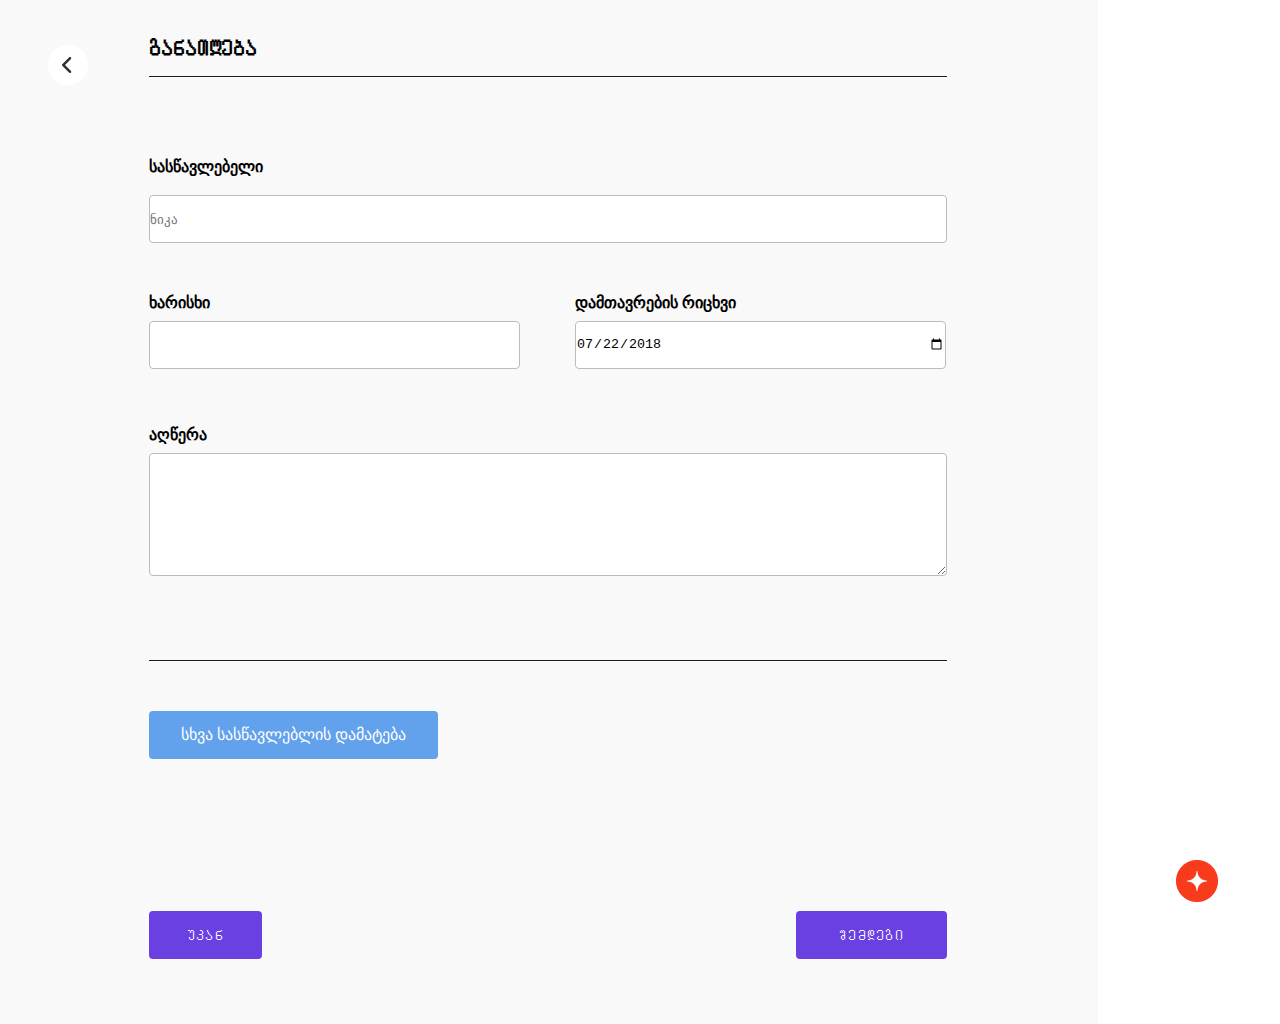
<file: pages/education.html>
<!DOCTYPE html>
<html lang="en">
  <head>
    <meta charset="UTF-8" />
    <meta http-equiv="X-UA-Compatible" content="IE=edge" />
    <meta name="viewport" content="width=device-width, initial-scale=1.0" />
    <link rel="stylesheet" href="css/experience.css" />
    <title>Education</title>
  </head>
  <body>
    <div class="container">
      <div class="left_side">
        <div class="back">
            <a href="education.html" >

                <img src="img/Group 4.png" alt="back" />    
            </a>
        </div>
                
        <div class="header">           
            <h2>ᲒᲐᲜᲐᲗᲚᲔᲑᲐ</h2>
            <div>
                <div class="divider"></div>
            </div>
            
        </div>

        <div class="form">
            <form action="/action_page.php">
             <div>
                <label for="name">სასწავლებელი</label><br />
                <input type="text" id="name" name="name" value="" placeholder="ნიკა" minlength="2" lang="ka" required>

                </div>
                
               
              </form>


        
        </div>

        <div class="calendar">
            <div>
               
               <form action="/action_page.php" method="get">
                <p><label>ხარისხი</label></p>
                <input list="browsers" name="browser" id="browser">
                <datalist id="browsers">
                  <option value="ბაკალავრი">
                  <option value="მაგისტრი">
                  
                </datalist>
                
              </form>

            </div>

            <div>
                <p><label id="label_end">დამთავრების რიცხვი</label></p>
                <input type="date" id="end" name="trip-start"
                value="2018-07-22"
                min="2018-01-01" max="2018-12-31">

            </div>
        </div>

        <div class="description">
            <p><label>აღწერა</label></p>
           <textarea name="" id="" >

           </textarea>
        </div>

        
        

            <div>
                <div id="divider" class="divider"></div>
            </div>
        


            <div class="more_experience">
                <div>
                    <button class="btn">სხვა სასწავლებლის დამატება </button>
                </div>
            </div>


           <div class="next_page">
            <div>
               <a href="experience.html">

                   <button class="back_btn">ᲣᲙᲐᲜ</button>
               </a>
            </div>
            <div>

                <button class="next_btn">ᲨᲔᲛᲓᲔᲒᲘ</button>
            </div>
           
           </div>

         
        
      </div>
      
      <div class="right_side">
            <div> 
               
                
            </div>

        <div class="logo">
            <img src="img/LOGO-12 1.png" alt="logo" > 
        </div>
    </div>
      
    </div>

   
  </body>
</html>
</file>
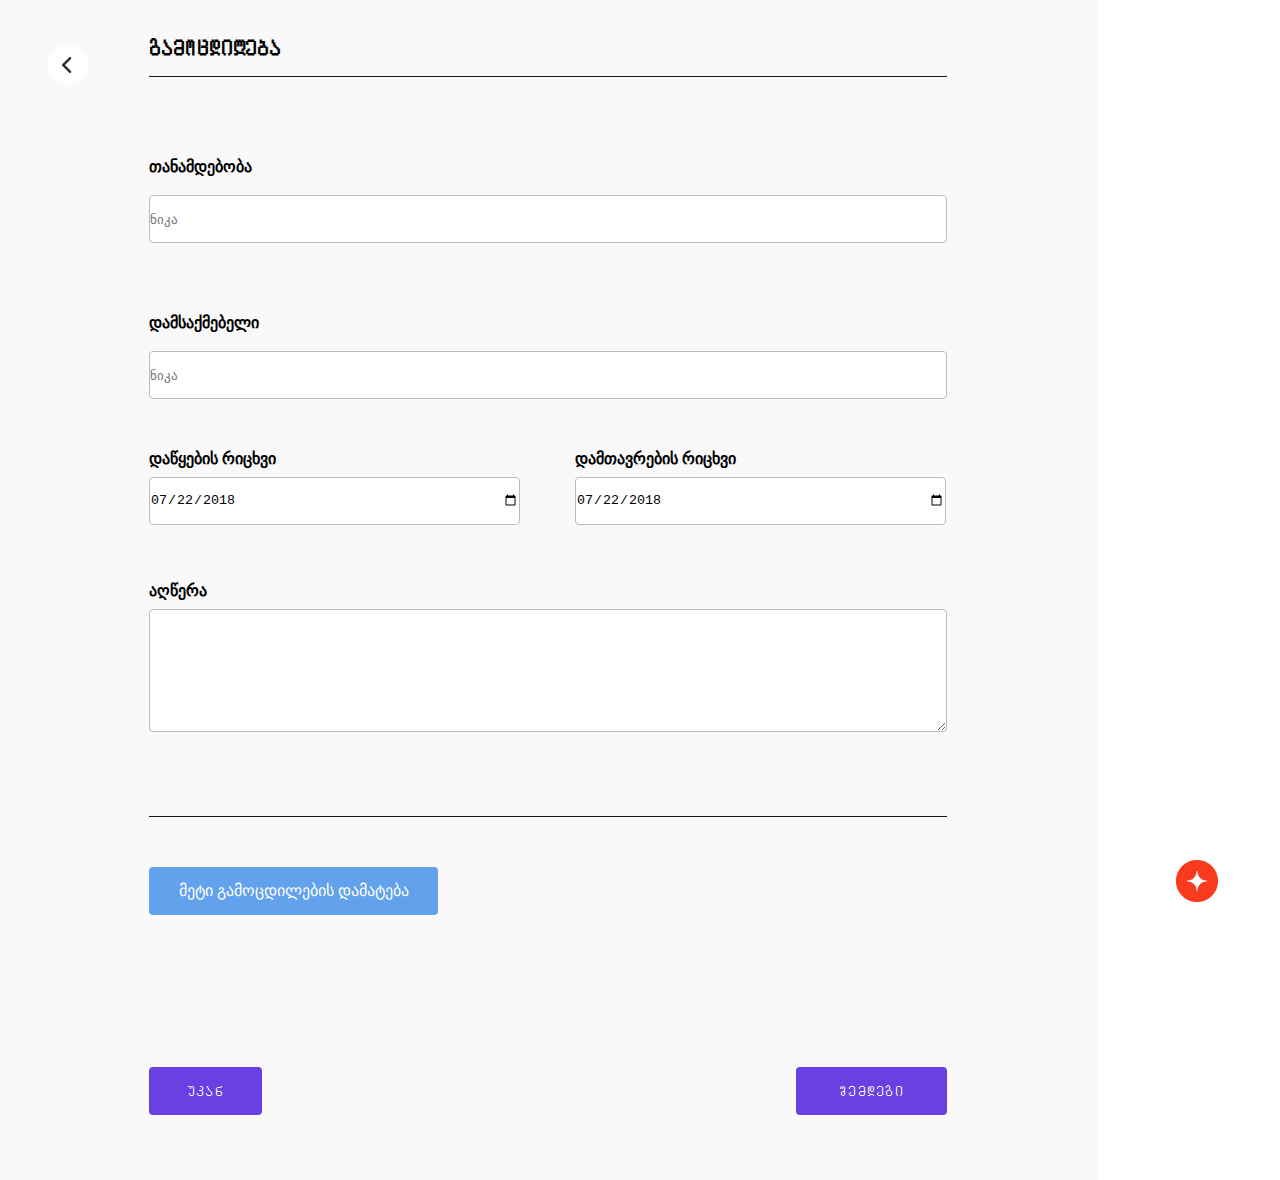
<file: pages/experience.html>
<!DOCTYPE html>
<html lang="en">
  <head>
    <meta charset="UTF-8" />
    <meta http-equiv="X-UA-Compatible" content="IE=edge" />
    <meta name="viewport" content="width=device-width, initial-scale=1.0" />
    <link rel="stylesheet" href="css/experience.css" />
    <title>Experience</title>
  </head>
  <body>
    <div class="container">
      <div class="left_side">
        <div class="back">
            <a href="info.html" >

                <img src="img/Group 4.png" alt="back" />    
            </a>
        </div>
                
        <div class="header">           
            <h2>ᲒᲐᲛᲝᲪᲓᲘᲚᲔᲑᲐ</h2>
            <div>
                <div class="divider"></div>
            </div>
            
        </div>

        <div class="form">
            <form action="/action_page.php">
             <div>
                <label for="name">თანამდებობა</label><br />
                <input type="text" id="name" name="name" value="" placeholder="ნიკა" minlength="2" lang="ka" required>

                </div>
                
               
              </form>

              <div class="form_experience">
                <form action="/action_page.php">
                    <div>
                       <label for="name">დამსაქმებელი</label><br />
                       <input type="text" id="name" name="name" value="" placeholder="ნიკა" minlength="2" lang="ka" required>
       
                       </div>
                       
                      
                     </form>
              
              </div>

        
        </div>

        <div class="calendar">
            <div>
                <p><label>დაწყების რიცხვი</label></p>
                <input type="date" id="start" name="trip-start"
                value="2018-07-22"
                min="2018-01-01" max="2018-12-31">

            </div>

            <div>
                <p><label id="label_end">დამთავრების რიცხვი</label></p>
                <input type="date" id="end" name="trip-start"
                value="2018-07-22"
                min="2018-01-01" max="2018-12-31">

            </div>
        </div>

        <div class="description">
            <p><label>აღწერა</label></p>
           <textarea name="" id="" >

           </textarea>
        </div>

        
        

            <div>
                <div id="divider" class="divider"></div>
            </div>
        


            <div class="more_experience">
                <div>
                    <button class="btn">მეტი გამოცდილების დამატება </button>
                </div>
            </div>


           <div class="next_page">
            <div>
               <a href="info.html">

                   <button class="back_btn">ᲣᲙᲐᲜ</button>
               </a>
            </div>
            <div>
                <a href="education.html">

                    <button class="next_btn">ᲨᲔᲛᲓᲔᲒᲘ</button>
                </a>

            </div>
           
           </div>

         
        
      </div>
      
      <div class="right_side">
            <div> 
               
                
            </div>

        <div class="logo">
            <img src="img/LOGO-12 1.png" alt="logo" > 
        </div>
    </div>
      
    </div>

   
  </body>
</html>
</file>
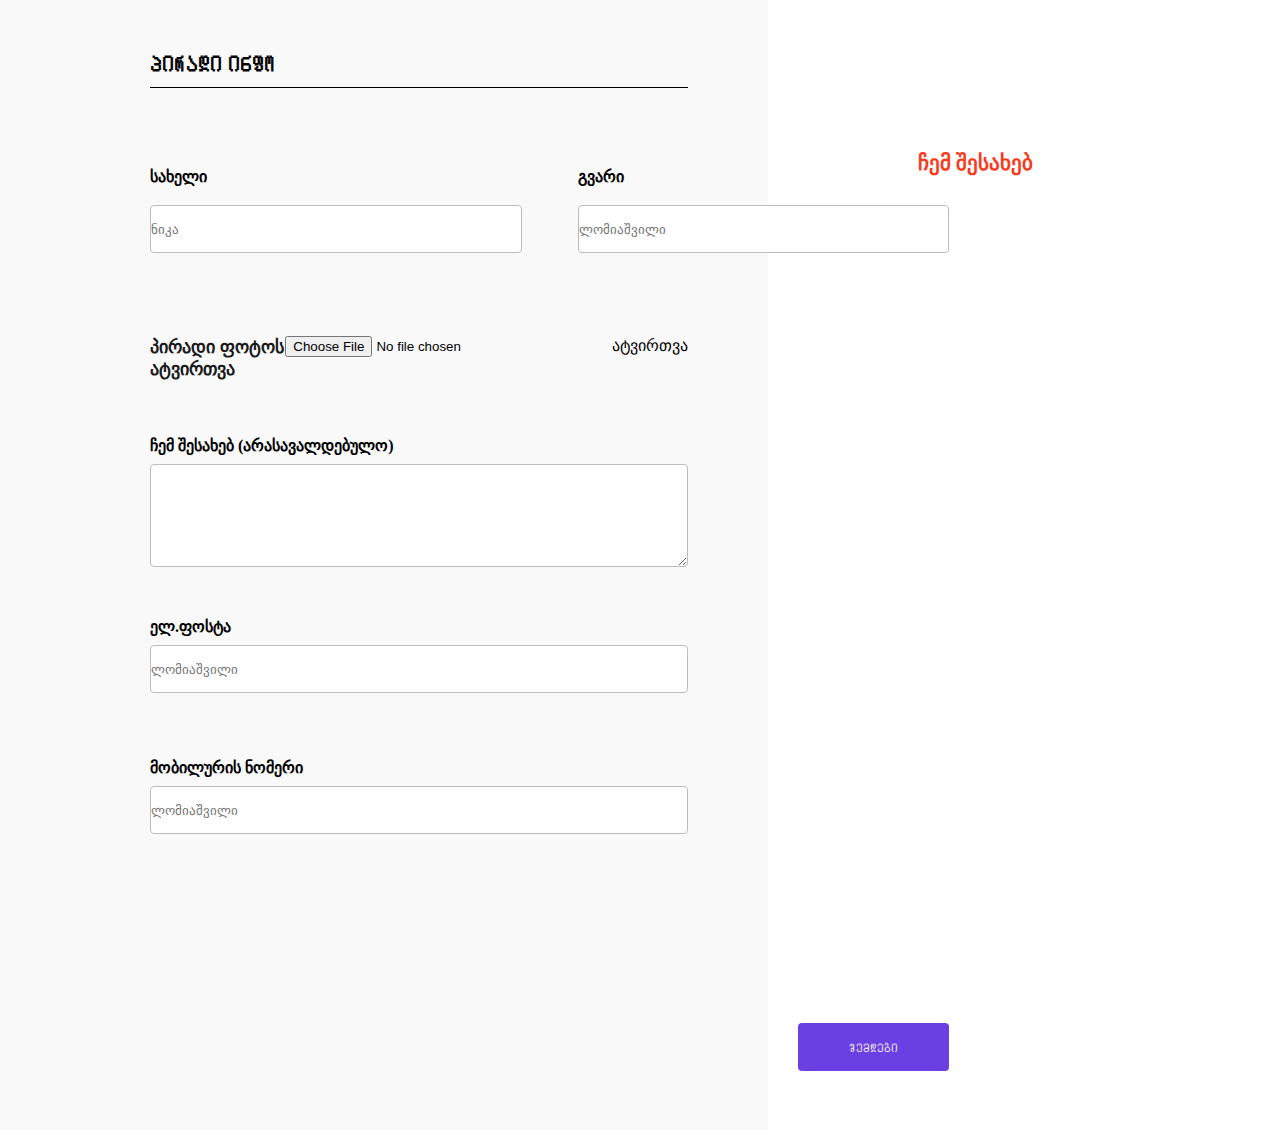
<file: pages/info.html>
<!DOCTYPE html>
<html lang="en">
  <head>
    <meta charset="UTF-8" />
    <meta http-equiv="X-UA-Compatible" content="IE=edge" />
    <meta name="viewport" content="width=device-width, initial-scale=1.0" />
    <link rel="stylesheet" href="css/info.css" />
    <title>Info</title>
  </head>
  <body>
  
        <div class="main"> 
            <div class="left_side">
                <div class="container">
    
                    <div class="header">                        
                        <h2>ᲞᲘᲠᲐᲓᲘ ᲘᲜᲤᲝ</h2>
                        <div>
                            <div class="divider"></div>
                        </div>               
                    </div>
    
                    <div class="form"> 
                        <form action="/action_page.php">
                         <div>
                            <label for="name">სახელი</label><br />
                            <input type="text" id="name" onkeyup='saveValue(this)' oninput="getName()" name="name"  placeholder="ნიკა" minlength="2" lang="ka" required>
                        </div>
                            
                           <div class="div">        
                               <label for="name">გვარი</label><br>
                               <input type="text" id="surname" onkeyup='saveValue(this)' oninput="getSurname()" name="surname"   placeholder="ლომიაშვილი " minlength="2" lang="ka" required>                      
                           </div>
                          </form>
                        </div>  
    
                         <!-- Photo -->
                         <div class="download_photo">
                            <div>
                                <p>პირადი ფოტოს ატვირთვა</p>
                           
                          
                              <input onchange="download(this)" onkeyup='saveValue(this)' type="file" >ატვირთვა</input>
                            </div>
                          </div>
    
                             <!-- About -->
                  <div class="about">
                    <p><label >ჩემ შესახებ (არასავალდებულო)</label></p>
                           <textarea class="about_input" onkeyup='saveValue(this)' oninput="getAbout()">  </textarea>
                </div>
    
                   <!-- Email -->
                   <div class="email">
                    <p><label for="email">ელ.ფოსტა</label></p>
                    <input type="email" id="email_input" onkeyup='saveValue(this)' oninput="getEmail()" name="surname"  value="" placeholder="ლომიაშვილი " minlength="2" lang="ka" required>
                </div>
    
                   <!-- Phone -->
                   <div class="phone">
                    <p><label for="email">მობილურის ნომერი</label></p>
                    <input type="tel" id="phone_input" onkeyup='saveValue(this)' oninput="getPhone()" name="surname"  value="" placeholder="ლომიაშვილი " minlength="2" lang="ka" required>
                </div>
    
    
                <!-- Buttons -->
                <div class="next_page">
                    <a href="experience.html">
                        <button>ᲨᲔᲛᲓᲔᲒᲘ</button>
                    </a>
                   </div>
        
    
    
                </div>
         </div>
    
            <div class="right_side">
    
                
               
                <div class="container">
                    <div class="name">
                        <div>
                            <h2 id="name_result" > </h2>
                            <h2 id="surname_result"> </h2>
                        </div>
                            
                        </div>
    
                        <div id="wrapper" >
        
                      
                        </div>
    
                
                        <div class="info">
                            <div>
                                <p id="email_result"></p>
                                <p id="phone_result"></p>
                            </div>
                        </div>
                
                        <div class="aboutRes" >
                            <div>
                                <h3>ჩემ შესახებ</h3>
                            <p class="about_result"></p> 
                          </div>
                          </div>
                           
    
        </div>
       
            
       
    
    
        <script>
    
            function getName() {
                let inputName = document.getElementById("name").value;            
                document.getElementById("name_result").innerHTML = " "  + inputName;
            }
    
            function getSurname() {
                let inputSurname = document.getElementById("surname").value;
                document.getElementById("surname_result").innerHTML = " "  + inputSurname;
            }
    
           function getAbout () {
               let inputAbout = document.querySelector(".about_input").value;
               document.querySelector(".about_result").innerHTML = " "  + inputAbout;
           }
    
           function getEmail() {
            let inputEmail = document.getElementById("email_input").value;
            document.getElementById("email_result").innerHTML = " " + inputEmail;
           }
            
           function getPhone() {
            let inputPhone = document.getElementById("phone_input").value;
            document.getElementById("phone_result").innerHTML = " " + inputPhone;
           }
        
    
    
        let wrapper = document.getElementById("wrapper");
    
    
           function download() {
            let file = input.files[0];
            let reader = new FileReader();
            reader.readAsDataURL(file);
    
            reader.onload = function() {
                let img = document.createElement('img');
                wrapper.appendChild(img);
                img.src = reader.result;
            }
           }    
    
    
    
    document.getElementById("name_result").value = getSavedValue("txt_1");
    document.getElementById("txt_2").value = getSavedValue("txt_2");
    
    function saveValue(e) {
      var id = e.id;
      var val = e.value;
      localStorage.setItem(id, val);
    }
    
    function getSavedValue(v) {
      if (localStorage.getItem(v) === null) {
        return "";
      }
      return localStorage.getItem(v);
    }
        </script>   
       
      </body>
    </html>
</file>
<file: pages/css/experience.css>
*{
    margin: 0;
    padding: 0;
    box-sizing: border-box;
}

.container {   
    display: inline-block;

}
.left_side {
    background-color: #F9F9F9;
    float: left;
    width: 1098px;
    height: 100%;

}
.left_side img {
    margin-top: 45px;
    margin-left: 48px;
}
.left_side .header {
    margin-left: 149px;
    margin-top: -55px;
}

.left_side .divider {
    height: 1px;
    width: 798px;
    background-color: #1A1A1A;
    margin-top: 15px;

}

.form {
    margin-left: 149px;
}
.form div{
    display: inline-block;   
    margin-top: 79px;
   
}

.form .div {
    margin-left: 32px;
}

.form label{
    font-family: 'Helvetica Neue';
    font-style: normal;
    font-weight: bold;
    font-size: 16px;
    line-height: 21px;
    /* identical to box height, or 131% */
    
    display: flex;
    align-items: center;
    
    color: #000000;


}

.form input {
   
    width: 798px;
    height: 48px;
    
    background: #FFFFFF;
    border: 1px solid #BCBCBC;
    border-radius: 4px;
}

.form_experience div  {
    margin-top: -10px;
}

.download_photo div {
    display: inline-block;
    margin-top: 46px;
}

.download_photo div p {
    font-family: 'Helvetica Neue';
font-style: normal;
font-weight: bold;
font-size: 18px;
line-height: 22px;
/* identical to box height */


/* off black */

color: #1A1A1A;
}

.download_photo div .btn {
    margin-left: 19px;
    border : none;
    cursor: pointer;
    width: 107px;
height: 27px;
left: 401px;
top: 325px;

background: #0E80BF;
border-radius: 4px;
font-weight: 400;
font-size: 14px;
line-height: 17px;
/* identical to box height */


color: #FFFFFF;

}

.calendar {
    margin-top: 49px;
    margin-left: 149px;
    display: flex;
}    

.calendar div p {
       
    font-family: 'Helvetica Neue';
font-style: normal;
font-weight: bold;
font-size: 16px;
line-height: 21px;
/* identical to box height, or 131% */

display: flex;
align-items: center;

color: #000000;


    }
.calendar div input {
    margin-top: 8px;
    width: 371px;
height: 48px;

background: #FFFFFF;
border: 1px solid #BCBCBC;
border-radius: 4px;

}

#label_end , #end  {
    margin-left: 55px;
}

.description {
    margin-left: 149px;
    margin-top: 55px;
}

.description p {
    font-family: 'Helvetica Neue';
font-style: normal;
font-weight: bold;
font-size: 16px;
line-height: 21px;
/* identical to box height, or 131% */

display: flex;
align-items: center;

color: #000000;
}

.description textarea {
    margin-top: 8px;
    width: 798px;
height: 123px;

background: #FFFFFF;
border: 1px solid #BCBCBC;
border-radius: 4px;
}
#divider {
    margin-left: 149px;
    margin-top: 80px;
}

.more_experience {
    margin-left: 149px;
    margin-top: 50px;
}

.more_experience div button {
    width: 289px;
height: 48px;
left: calc(50% - 289px/2 - 666.5px);
top: 804px;

background: #62A1EB;
border-radius: 4px;
border: none;
font-family: 'Helvetica Neue';
font-style: normal;
font-weight: 500;
font-size: 16px;
line-height: 20px;
/* identical to box height */
cursor: pointer;

color: #FFFFFF;
}
.about p {
    font-family: 'Helvetica Neue';
font-style: normal;
font-weight: bold;
font-size: 16px;
line-height: 21px;
/* identical to box height, or 131% */

display: flex;
align-items: center;

color: #000000;
}

.about textarea {
    margin-top: 8px;
    width: 798px;
height: 103px;

background: #FFFFFF;
border: 1px solid #BCBCBC;
border-radius: 4px;
}

.email {
    margin-left: 149px;
    margin-top: 25px;
}

.email p {
    font-family: 'Helvetica Neue';
font-style: normal;
font-weight: bold;
font-size: 16px;
line-height: 21px;
/* identical to box height, or 131% */

display: flex;
align-items: center;

color: #000000;
}

.email input {
    margin-top: 8px;
    width: 798px;
height: 48px;

background: #FFFFFF;
border: 1px solid #BCBCBC;
border-radius: 4px;
}

.phone {
    margin-left: 149px;
    margin-top: 21px;
}

.phone p {
    
    font-family: 'Helvetica Neue';
font-style: normal;
font-weight: bold;
font-size: 16px;
line-height: 21px;
/* identical to box height, or 131% */

display: flex;
align-items: center;

color: #000000;
}

.phone input {
    margin-top: 8px;
    width: 798px;
height: 48px;

background: #FFFFFF;
border: 1px solid #BCBCBC;
border-radius: 4px;
}

.next_page {
    display: flex;
    margin-left: 149px;
    margin-top: 152px;
    margin-bottom: 65px;
    
    
}

.next_page .next_btn {
    margin-left: 534px;
    
}

.next_page .back_btn {
    width: 113px;
height: 48px;
left: 150px;
bottom: 65px;

background: #6B40E3;
border-radius: 4px;
border: none;
font-family: 'Helvetica Neue';
font-style: normal;
font-weight: 500;
font-size: 16px;
line-height: 20px;
/* identical to box height */

letter-spacing: 0.08em;

color: #FFFFFF;
cursor: pointer;
}

.next_page .next_btn {
    width: 151px;
height: 48px;
right: 972px;
bottom: 65px;

background: #6B40E3;
border-radius: 4px;

font-family: 'Helvetica Neue';
font-style: normal;
font-weight: 500;
font-size: 16px;
line-height: 20px;
/* identical to box height */

letter-spacing: 0.08em;

color: #FFFFFF;
border: none;
cursor: pointer;

}




.right_side{
    display: inline-block;
   

}

.right_side .logo {
  margin-left: 78px;
  margin-top: 860px;
}
</file>
<file: pages/css/info.css>
*{
    margin: 0;
    padding: 0;
    box-sizing: border-box; 
}
.continaer h1 h2 h3 h4 h5 h6 {
    color: #F93B1D;
}

.main { 
    display: flex;
    justify-content: center;
    height: 100%;
    
}

.main .left_side{
    width: 60%;
    background-color: #F9F9F9;;
}


.main .right_side {
    width: 40%;
  
}
.container {
    margin-top: 50px;
    margin-left: 150px;
    height: 1080px;
    width: 70%;
    background-color: ;
    
}
.divider {
    height: 1px;
    width: 100%;
    background-color: #000000;
    margin-top: 10px;
}
input {
    width: 100%;
}

.left_side .form form{
    display: flex;
    margin-top: 78px;
}
.left_side .form form  .div{
    margin-left: 56px;

}
.left_side .form label{
    font-family: 'Helvetica Neue';
    font-style: normal;
    font-weight: bold;
    font-size: 16px;
    line-height: 21px;
    /* identical to box height, or 131% */
    
    display: flex;
    align-items: center;
    
    color: #000000;


}

.left_side .container .form input {
   
width: 371.5px;
height: 48px;

background: #FFFFFF;
border: 1px solid #BCBCBC;
border-radius: 4px;

}

.left_side .download_photo {
    margin-top: 83px;
}
.left_side .download_photo div {
    display: flex;
}
.download_photo div p {
    font-family: 'Helvetica Neue';
font-style: normal;
font-weight: bold;
font-size: 18px;
line-height: 22px;
/* identical to box height */


/* off black */

color: #1A1A1A;
}

.left_side .download_photo div .btn {
    margin-left: 18px;
    border : none;
    cursor: pointer;
    width: 107px;
height: 27px;
left: 401px;
top: 325px;

background: #0E80BF;
border-radius: 4px;
font-weight: 400;
font-size: 14px;
line-height: 17px;
color: white;
}

.left_side .about {
    margin-top: 55px;
}

.left_side .about .about_input {
  margin-top: 8px;
}

.about p {
    font-family: 'Helvetica Neue';
font-style: normal;
font-weight: bold;
font-size: 16px;
line-height: 21px;
/* identical to box height, or 131% */

display: flex;
align-items: center;

color: #000000;
}

.about textarea{
    width: 100%;
    height: 103px;
    
    background: #FFFFFF;
    border: 1px solid #BCBCBC;
    border-radius: 4px;
}
.left_side .email {
    margin-top: 45px;
}

.left_side .email input {
    margin-top: 8px;
}
.email label {
    font-family: 'Helvetica Neue';
font-style: normal;
font-weight: bold;
font-size: 16px;
line-height: 21px;
/* identical to box height, or 131% */


align-items: center;

color: #000000;
}

.email input {
    width: 100%;
    height: 48px;
    
    background: #FFFFFF;
    border: 1px solid #BCBCBC;
    border-radius: 4px;
}

.left_side .phone {
    margin-top: 64px;
}

.left_side .phone input {
    margin-top: 8px;
}
.phone p {
    
    font-family: 'Helvetica Neue';
font-style: normal;
font-weight: bold;
font-size: 16px;
line-height: 21px;
/* identical to box height, or 131% */

display: flex;
align-items: center;

color: #000000;
}

.phone input {
   
    width: 100%;
height: 48px;

background: #FFFFFF;
border: 1px solid #BCBCBC;
border-radius: 4px;
}

.left_side .next_page {
   margin-top: 189px;
    
}
.left_side .next_page button {
    margin-bottom: 65px;
    text-align: center;
    margin-left: 648px;
}


.left_side .next_page button {
    width: 151px;
height: 48px;



background: #6B40E3;
border-radius: 4px;
border: none;
cursor: pointer;

color: #FFFFFF;

}
 

.right_side .container {
    display: flex;
    flex-direction: column;
}


.right_side .container .name  {
    color: #F93B1D;
   height: 35px;
   width: 100%;
   width: 123px;
height: 42px;


font-family: 'Helvetica Neue';
font-style: normal;
font-weight: 700;
font-size: 34px;
line-height: 42px;
    
}
.right_side .name div {
    display: flex;
}
#surname_result {
    margin-left: 20px;
    
    
    
}


.right_side .container .info {
    height: 60px;
     width: 100%;
     
}

.right_side .container .aboutRes  {   
    height: 140px;

    color: #F93B1D;
   width: 100%;

   width: 118px;
height: 22px;
left: 80px;
top: 213px;

font-family: 'Helvetica Neue';
font-style: normal;
font-weight: 700;
font-size: 18px;
line-height: 22px;

}

.right_side .container .aboutRes p {
    margin-top: 20px;
    word-wrap: break-word;
}
</file>
